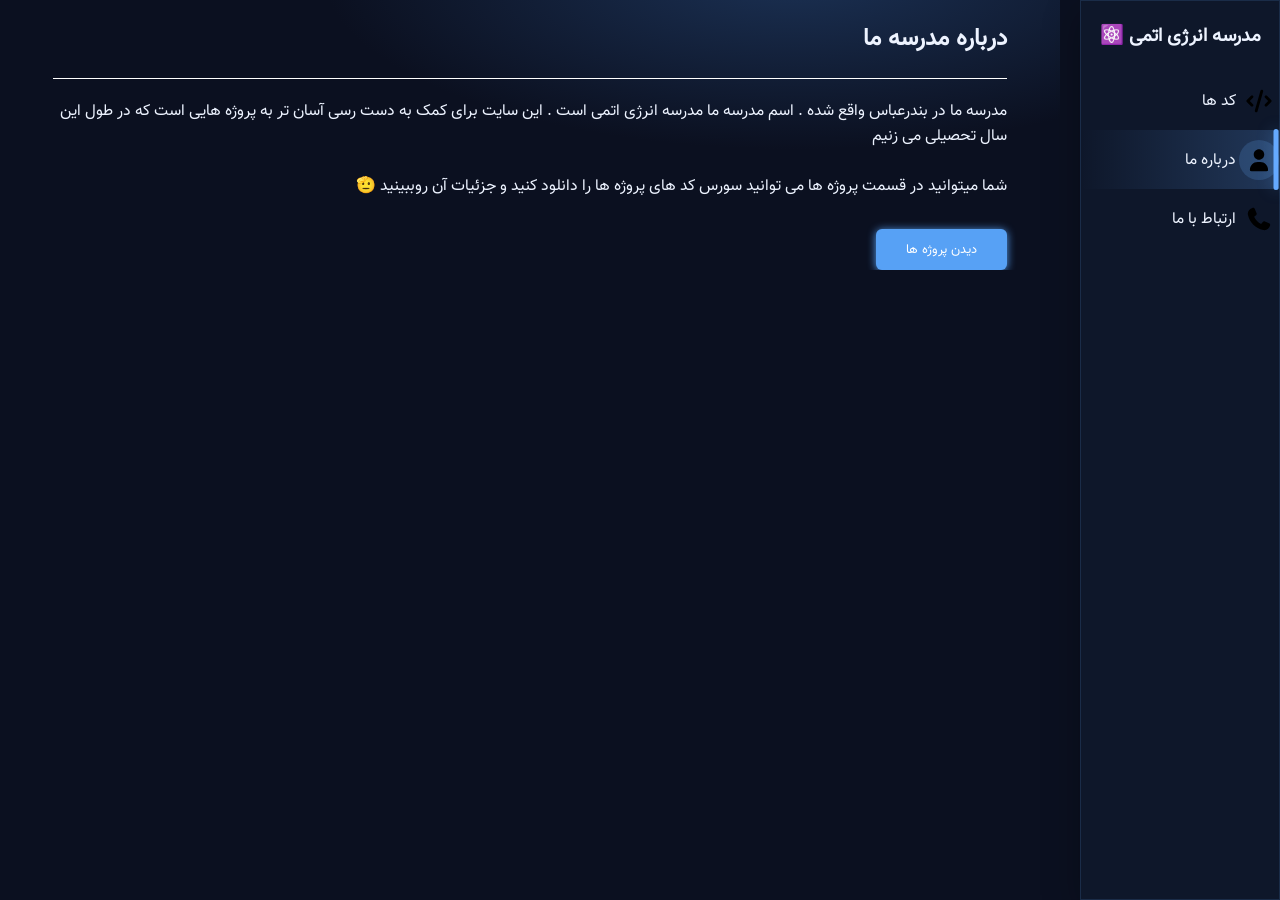
<file: asesst/html-files/AbouteWe.html>
<!doctype html>
<html lang="en">
  <head>
    <meta charset="UTF-8" />
    <meta name="viewport" content="width=device-width, initial-scale=1.0" />
    <title>Atomic-school</title>
    <link rel="stylesheet" href="../styles/reset.css" />
    <link rel="stylesheet" href="../styles/styles.css" />
    <link rel="stylesheet" href="../styles/Aboute.css" />
  </head>
  <body>
    <!------------------  Header  ------------------>
    <header class="Header">
      <!-- navbar -->
       <h2 class="navbar-title">مدرسه انرژی اتمی ⚛️</h2>
      <nav class="navbar">
        <a href="../../index.html" class="navbar-item" data-title="کد ها"
          ><img
            src="../imges/code-solid-full.svg"
            alt="code"
            class="header-img"
          />
        </a>
        <a
          href="./AbouteWe.html"
          data-title="درباره ما"
          class="navbar-item header-active-img"
          ><img
            src="../imges/user-solid-full.svg"
            alt="code"
            class="header-img"
        /></a>
        <a href="./call.html" data-title="ارتباط با ما" class="navbar-item"
          ><img
            src="../imges/phone-solid-full.svg"
            alt="code"
            class="header-img"
        /></a>
      </nav>
    </header>

    <main>
      <div class="abouteWe-box">
        <h2 class="abouteWe-title">درباره مدرسه ما</h2>
        <p class="abouteWe-text">
          مدرسه ما در بندرعباس واقع شده . اسم مدرسه ما مدرسه انرژی اتمی است .
          این سایت برای کمک به دست رسی آسان تر به پروژه هایی است که در طول این
          سال تحصیلی می زنیم
        </p>
        <br />
        <p>
          شما میتوانید در قسمت <a href="">پروژه ها</a> می توانید سورس کد های
          پروژه ها را دانلود کنید و جزئیات آن روببینید 🫡
        </p>

        <a href="../../index.html"
          ><button type="button" class="aboute-btn">دیدن پروژه ها</button></a
        >
      </div>
    </main>
  </body>
</html>
</file>
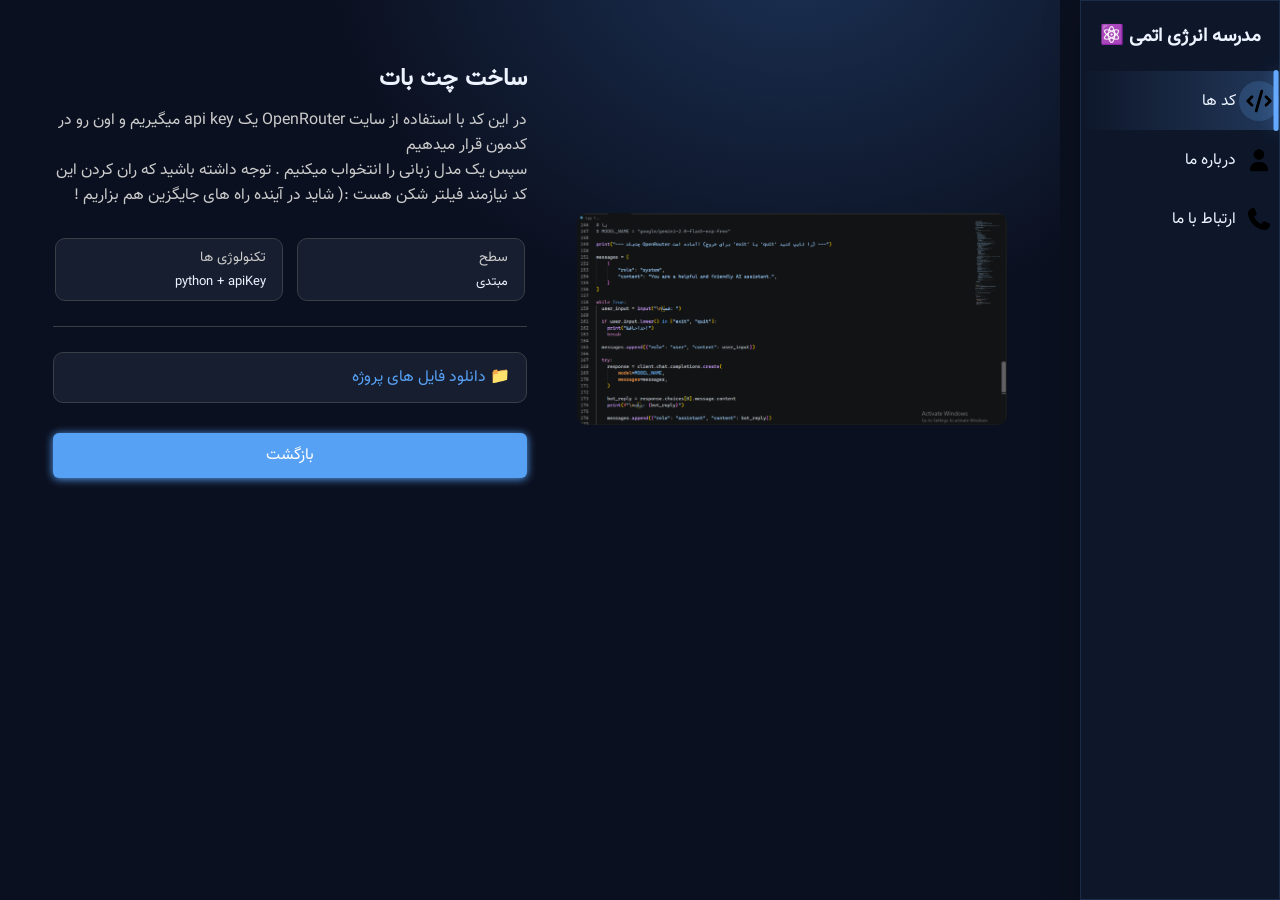
<file: asesst/html-files/Ai.html>
<!doctype html>
<html lang="en">
  <head>
    <meta charset="UTF-8" />
    <meta name="viewport" content="width=device-width, initial-scale=1.0" />
    <title>Atomic-school</title>
    <link rel="stylesheet" href="../styles/reset.css" />
    <link rel="stylesheet" href="../styles/styles.css" />
  </head>
  <body>
    <!------------------  Header  ------------------>
    <header class="Header">
      <!-- navbar -->
      <h2 class="navbar-title">مدرسه انرژی اتمی ⚛️</h2>
      <nav class="navbar">
        <a
          href="../../index.html"
          class="navbar-item header-active-img"
          data-title="کد ها"
          ><img
            src="../imges/code-solid-full.svg"
            alt="code"
            class="header-img"
          />
        </a>
        <a href="./AbouteWe.html" data-title="درباره ما" class="navbar-item"
          ><img
            src="../imges/user-solid-full.svg"
            alt="code"
            class="header-img"
        /></a>
        <a href="./call.html" data-title="ارتباط با ما" class="navbar-item"
          ><img
            src="../imges/phone-solid-full.svg"
            alt="code"
            class="header-img"
        /></a>
      </nav>
    </header>

    <main>
      <div class="AiInfo-box">
        <img src="../imges/AI.png" alt="AI-img" class="AiInfo-img" />
        <div>
          <h2 class="AiInfo-title">ساخت چت بات</h2>
          <p class="AiInfo-text">
            در این کد با استفاده از سایت OpenRouter یک api key میگیریم و اون رو
            در کدمون قرار میدهیم
          </p>
          <p class="AiInfo-text">
            سپس یک مدل زبانی را انتخواب میکنیم . توجه داشته باشید که ران کردن
            این کد نیازمند فیلتر شکن هست :( شاید در آینده راه های جایگزین هم
            بزاریم !
          </p>

          <section class="AiInfo-infoBoxes-parent">
            <div class="AiInfo-infoBoxes">
              <p class="AiInfo-infoBoxes-text1">سطح</p>
              <p class="AiInfo-infoBoxes-text2">مبتدی</p>
            </div>
            <div class="AiInfo-infoBoxes">
              <p class="AiInfo-infoBoxes-text1">تکنولوژی ها</p>
              <p class="AiInfo-infoBoxes-text2">python + apiKey</p>
            </div>
          </section>
          <div class="Ai-border"></div>
          <a href="../Files-downlod/AI.py" download="AI.py" class="AI-downlaod">
            📁 دانلود فایل های پروژه
          </a>
          <a href="../../index.html" class="AI-back">بازگشت</a>
        </div>
      </div>
    </main>
  </body>
</html>
</file>
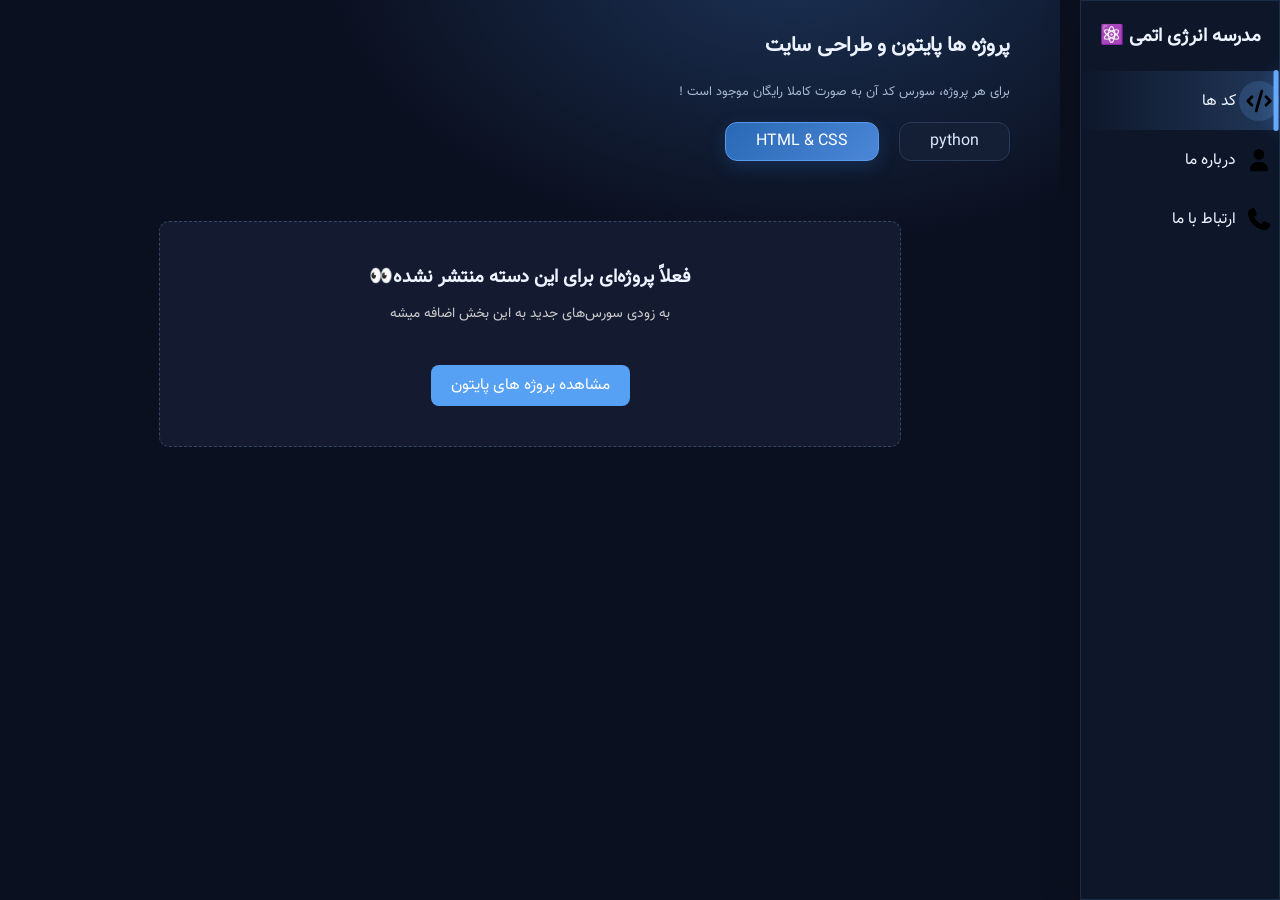
<file: asesst/html-files/HtmlCssProjects.html>
<!doctype html>
<html lang="en">
  <head>
    <meta charset="UTF-8" />
    <meta name="viewport" content="width=device-width, initial-scale=1.0" />
    <title>Atomic-school</title>
    <link rel="stylesheet" href="../styles/reset.css" />
    <link rel="stylesheet" href="../styles/styles.css" />
    <link rel="stylesheet" href="../styles/Aboute.css" />
  </head>
  <body>
    <!------------------  Header  ------------------>
    <header class="Header">
      <!-- navbar -->
      <h2 class="navbar-title">مدرسه انرژی اتمی ⚛️</h2>
      <nav class="navbar">
        <a href="#" class="header-active-img navbar-item" data-title="کد ها"
          ><img
            src="../imges/code-solid-full.svg"
            alt="code"
            class="header-img"
          />
        </a>
        <a href="./AbouteWe.html" data-title="درباره ما" class="navbar-item"
          ><img
            src="../imges/user-solid-full.svg"
            alt="code"
            class="header-img"
        /></a>
        <a href="./call.html" data-title="ارتباط با ما" class="navbar-item"
          ><img
            src="../imges/phone-solid-full.svg"
            alt="code"
            class="header-img"
        /></a>
      </nav>
    </header>

    <!------------------  Project  ------------------>
    <main>
      <h1 class="main-title">پروژه ها پایتون و طراحی سایت</h1>
      <p class="main-up-text">
        ! برای هر پروژه، سورس کد آن به صورت کاملا رایگان موجود است
      </p>

      <!-- main navbar -->
      <div class="main-navbar">
        <a href="#"
          ><p class="main-navbar-text main-navbar-active">HTML & CSS</p></a
        >
        <a href="../../index.html"
          ><p class="main-navbar-text main-navbar-hover">python</p></a
        >
      </div>

      <div class="projectNone">
        <h2 class="projectNone-title">
          👀فعلاً پروژه‌ای برای این دسته منتشر نشده
        </h2>
        <p class="projectNone-text">
          به زودی سورس‌های جدید به این بخش اضافه میشه
        </p>
        <a href="../../index.html">
          <button type="button" class="projectNone-btn">
            مشاهده پروژه های پایتون
          </button></a
        >
      </div>
    </main>
  </body>
</html>
</file>
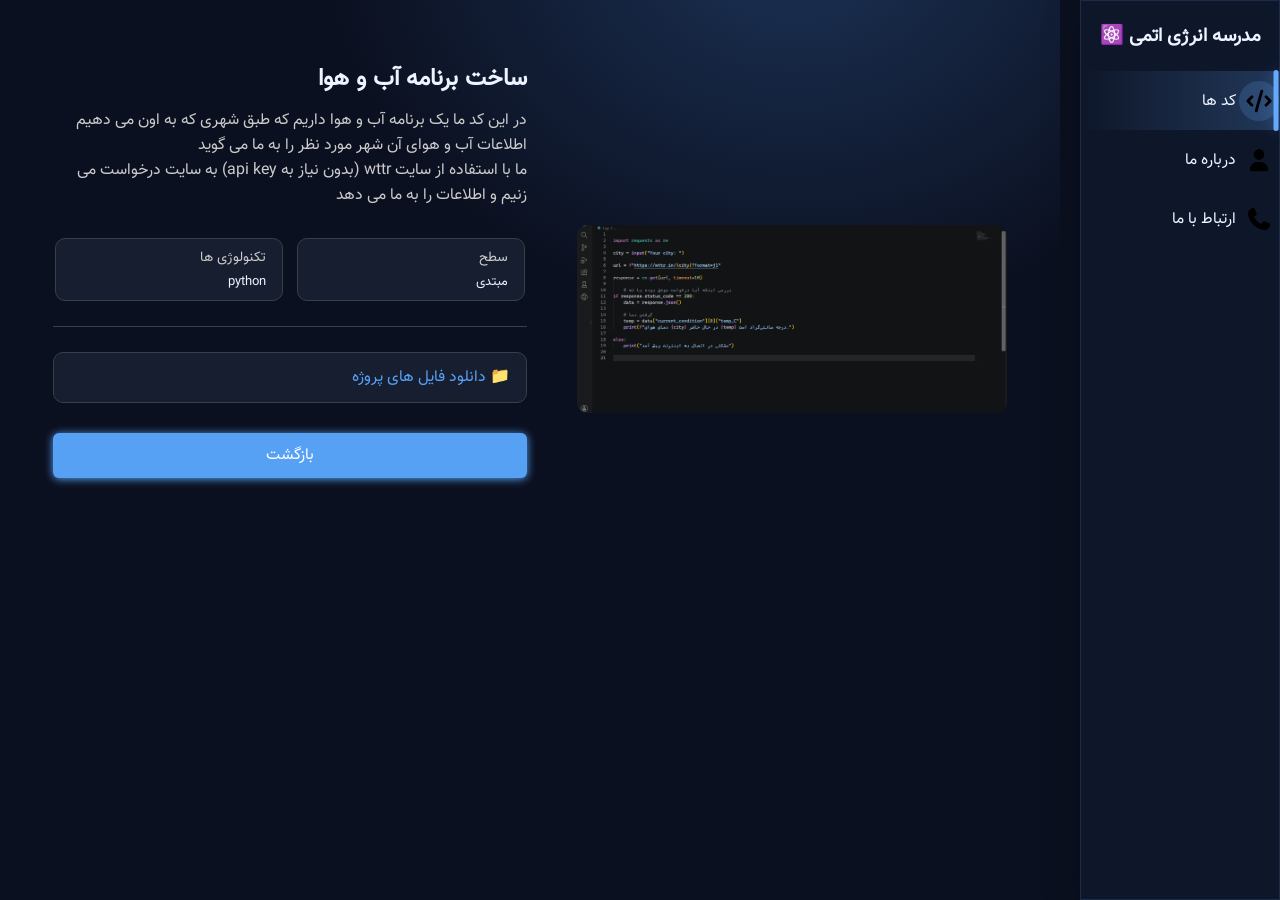
<file: asesst/html-files/weather.html>
<!doctype html>
<html lang="en">
  <head>
    <meta charset="UTF-8" />
    <meta name="viewport" content="width=device-width, initial-scale=1.0" />
    <title>Atomic-school</title>
    <link rel="stylesheet" href="../styles/reset.css" />
    <link rel="stylesheet" href="../styles/styles.css" />
  </head>
  <body>
    <!------------------  Header  ------------------>
    <header class="Header">
      <!-- navbar -->
      <h2 class="navbar-title">مدرسه انرژی اتمی ⚛️</h2>
      <nav class="navbar">
        <a
          href="../../index.html"
          class="navbar-item header-active-img"
          data-title="کد ها"
          ><img
            src="../imges/code-solid-full.svg"
            alt="code"
            class="header-img"
          />
        </a>
        <a href="./AbouteWe.html" data-title="درباره ما" class="navbar-item"
          ><img
            src="../imges/user-solid-full.svg"
            alt="code"
            class="header-img"
        /></a>
        <a href="./call.html" data-title="ارتباط با ما" class="navbar-item"
          ><img
            src="../imges/phone-solid-full.svg"
            alt="code"
            class="header-img"
        /></a>
      </nav>
    </header>

    <main>
      <div class="weatherInfo-box">
        <img src="../imges/wheater.png" alt="AI-img" class="weatherInfo-img" />
        <div>
          <h2 class="weatherInfo-title">ساخت برنامه آب و هوا</h2>
          <p class="weatherInfo-text">
            در این کد ما یک برنامه آب و هوا داریم که طبق شهری که به اون می دهیم
            اطلاعات آب و هوای آن شهر مورد نظر را به ما می گوید
          </p>
          <p class="weatherInfo-text">
            ما با استفاده از سایت wttr (بدون نیاز به api key) به سایت درخواست می
            زنیم و اطلاعات را به ما می دهد
          </p>

          <section class="weatherInfo-infoBoxes-parent">
            <div class="weatherInfo-infoBoxes">
              <p class="weatherInfo-infoBoxes-text1">سطح</p>
              <p class="weatherInfo-infoBoxes-text2">مبتدی</p>
            </div>
            <div class="weatherInfo-infoBoxes">
              <p class="weatherInfo-infoBoxes-text1">تکنولوژی ها</p>
              <p class="weatherInfo-infoBoxes-text2">python</p>
            </div>
          </section>
          <div class="weather-border"></div>
          <a
            href="../Files-downlod/weather.py"
            download="weather.py"
            class="weather-downlaod"
          >
            📁 دانلود فایل های پروژه
          </a>
          <a href="../../index.html" class="weather-back">بازگشت</a>
        </div>
      </div>
    </main>
  </body>
</html>
</file>
<file: asesst/styles/styles.css>
/*===================
        header
====================*/

.Header {
    position: fixed;
    bottom: 0;
    left: 0;
    right: 0;
    background: rgb(242, 242, 243);
    box-shadow: rgba(255, 255, 255, 0.447) 0px 6px 36px;
    
    .navbar {
        display: flex;
        flex-direction: row-reverse;
        justify-content: space-around;
    }

    .navbar-title {
        display: none;
    }

    .header-img {
        width: 40px;
        margin-top: 10px;
        padding: 6px;
        z-index: 10;
        position: relative;
        border-radius: 50%;
    }
    
    .header-active-img img {
        background: rgb(187, 226, 235);
        border-radius: 50%;
        transition: all 0.3s;
    }
    .navbar-item img {
        transition: all 0.3s;
    }

    /* tooltips */
    .navbar-item {
        position: relative; 
       

        &::before {
            content: attr(data-title);
            color: white;
            position: absolute;
            bottom: 60px; /* فاصله از بالا */
            left: 50%;
            transform: translateX(-50%); /* وسط‌چین کردن دقیق */
            padding: 4px 10px;
            background: #4bbfce;
            white-space: nowrap;
            border-radius: 20px;
            opacity: 0; /* در حالت عادی مخفی */
            transition: opacity 0.3s; /* انیمیشن نرم برای زیبایی بیشتر */
            pointer-events: none; /* جلوگیری از تداخل با موس */
            transition: all 0.3s;
        }
    
        &::after {
            content: "";
            position: absolute;
            bottom: 54px; /* باید کمی پایین‌تر از ::before باشد */
            left: 50%;
            transform: translateX(-50%);
            border-left: 8px solid transparent;
            border-right: 8px solid transparent;
            border-top: 8px solid #4bbfce; /* رنگ باید با پس‌زمینه before یکی باشد */
            opacity: 0; /* در حالت عادی مخفی */
            transition: opacity 0.3s;
            pointer-events: none;
        }
        &:hover img {
            transition: all 0.3s;
            background: rgb(187, 226, 235);;
        }

        &:hover::before, 
        &:hover::after {
            opacity: 1;
            
        }
    }

    .header-active-img.navbar-item::after,
    .header-active-img.navbar-item::before {
        opacity: 1;
    }
}

@media screen and (min-width: 660px) {
    body {
        margin-bottom: 70px;
    }
}
@media screen and (min-width: 700px) {
    .Header {
        left: auto;
        top: 0;
        box-shadow: 0 0 0 transparent;
        width: 200px;
        direction: rtl;

        .navbar-title {
            display: block;
            text-align: center;        
            color: #000;
            font-size: 1.2rem;
            margin-top: 20px;
        }

        .navbar {
            flex-direction: column;
            margin-top: 20px;
        }

        .navbar-item::before {
            opacity: 1;
            background: transparent;
            color: #000;
            left: auto;
            right: 33px;
            bottom: 50%;
            transform: translateY(50%);
            
        }
        .header-active-img::before{
            color: white;
        }
        .navbar-item::after {
            display: none;
        }
        
        .header-active-img::after {
            content: "";
            width: 5px;
            border-radius: 10px;
            height: 61px;
            background: #1966be;
            position: absolute;
            right: -2px;
            top: -1px;
            opacity: 1; /* در حالت عادی مخفی */
            display: block;
            border: transparent; 
            box-shadow: -4px 0px 7px #d1d2d496;
        }

        .header-active-img img,
        .navbar-item:hover img {
            background: transparent;
        }

        .header-active-img {
            background-image: linear-gradient(270deg, #5a88bc 11%, transparent);
        } 

        .navbar-item:hover:not(.header-active-img) img {
            transform: translateX(-5px);
        }

        .navbar-item:not(.header-active-img):hover::before {
            right: 38px;
        }
    }
}

/*===================
        main
====================*/

.main-title {
    text-align: center;
    font-size: 1.3rem;
    padding-top: 30px;
    font-weight: 500;
    position: relative;
}

.main-up-text {
    text-align: center;
    font-size: 0.8rem;
    color: rgb(203, 203, 203);
    margin-top: 20px;
}

/*===============
    main navbar
===============*/

.main-navbar {
    display: flex;
    justify-content: space-around;
    margin: 0 50px;
    margin-top: 20px;

    .main-navbar-text {
        white-space: nowrap;
        user-select: none;
        background: rgba(39, 43, 65, 0.641);
        padding: 6px 30px;
        border-radius: 20px 0;
        border: solid rgba(102, 106, 164, 0.479) 1px;
    }

    .main-navbar-active {
        background: #57a1f5;
        box-shadow: 0 1px 10px #75a6de;
        border-radius: 0 20px;
    }

    .main-navbar-hover {   
        transition: all 0.3s;

        &:hover {
            border-radius: 0 20px;
            border: solid rgb(11, 73, 166) 1px;
            background: rgb(26, 26, 29);
        }
    }
}
@media screen and (max-width: 370px) {
    .main-navbar {
        gap: 10px;
    }
}
@media screen and (min-width: 700px) {
    .main-up-text, 
    .main-title {
        margin-right: 50px;
    }
    .main-navbar {
        justify-content: end;
        gap: 20px;
    }
}

/*==================================
     AI project / Wheader project
=================================*/

.project-container {
    direction: rtl;
    display: flex;
    justify-content: flex-start; /* شروع از سمت راست با توجه به direction: rtl */
    align-items: flex-start;
    flex-direction: row; /* در حالت کلی به صورت سطری باشد */
    flex-wrap: wrap;
    gap: 20px; /* فاصله بین کارت‌ها */
    margin: 0 50px;


    .ai-project,
    .wheater-project {
        margin: 0 auto;
        width: 90%;
        border-radius: 16px;
        border: solid rgb(110, 118, 130) 1.6px;
        background: #19202d;
        margin-top: 30px;
        margin-bottom: 50px;
        transition: all 0.4s;
        

        &:hover {
            background: rgb(26, 26, 29);
            box-shadow: 2px 8px 20px #23262b;
            border: solid rgb(11, 73, 166) 1.6px;
        }
    }

    .ai-down, .wheater-down {
        padding: 10px;
        padding-top: 0;

    }

    .ai-img, .wheater-img {
        width:100%;
        border-radius: 16px 16px 0px 0px;
        height: 190px;
    }
    
    .wheater-img {
        object-fit: cover;
    }

    .ai-title, .wheater-title {
        margin-bottom: 10px;
    }

    .ai-info, .wheater-info {
        display: flex;
        flex-direction: row-reverse;
        justify-content: space-between;
        padding: 30px 10px;
        padding-bottom: 20px;
        margin: 30px 0;
        border-bottom: solid rgba(114, 125, 143, 0.46) 1px;
    }

    .ai-Surface, .wheater-Surface {
        color: rgb(11, 195, 11);
        background: rgba(11, 195, 11, 0.238);
        border-radius: 15px;
        padding: 2px 12px;
        padding-right: 10px;
    }

    .ai-lang, .wheater-lang {
        color: rgb(138, 172, 224);
        background: rgb(7, 7, 7);
        padding: 2px 8px;
        border-radius: 6px;
        border: solid rgba(114, 125, 143, 0.46) 1px;
    }

    .ai-btn, .wheater-btn {
        width: 100%;
        display: block;
        text-align: center;
        background: #57a1f5;
        box-shadow: 0 1px 8px #57a1f5;
        border-radius: 6px;
        padding: 10px 0;
        border: none;
        transition: transform 0.3s;
        color: white;
        &:hover {
            transform: translateY(-3px);
        }

        &:active {
            transform: scale(0.96);
        }
    }
}


@media screen and (min-width: 700px) {
    .project-container {
        flex-direction: row; /* چیدمان افقی در دسکتاپ */
        justify-content: flex-start; /* شروع از سمت راست صفحه (کنار منوی عمودی) */
        margin-top: 60px;

    .ai-project, .wheater-project {
        margin: 0;
    }

    .ai-down, .wheater-down {
        padding: 22px;
        padding-top: 0;
        }
    }

    .main-up-text {
        text-align: right;
    }

    .main-title {
        text-align: right;
    }
}

/*** creacting card widths ***/


@media screen and (min-width: 1168px) {
    .project-container {
        .ai-project, .wheater-project {
            width: 30%;
        }
    }
}

@media screen and (max-width: 1167px) and (min-width: 800px) {
    .project-container {
        justify-content: center;

        .ai-project, .wheater-project {
            width: 70%;
        }
    }
}

@media screen and (min-width: 700px) and (max-width: 880px) {
    .project-container {
        justify-content: center;
    }
    .project-container .ai-project,
    .project-container .wheater-project {
        width: 80%;
    }
}

@media screen and (max-width: 1315px) and (min-width: 1135px) {
    .project-container {
        .ai-project, .wheater-project {
            width: 40%;
        }
    }
}

@media screen and (max-width: 530px) {
    html {
        font-size: 12px;
    }
    .project-container {
        .ai-project, .wheater-project {
            width: 100%;
        }
    }
}
/* ********************* */

@media screen and (max-width: 1382px) {
    .project-container {
        .wheater-text{
            margin-bottom: -26px;
        }
    }
}
@media screen and (max-width: 1632px) {
    .project-container {
        .ai-text{
            margin-bottom: -26px;
        }
    }
}
/*===============================
        projectNone-box
================================*/

.projectNone {
    background: #272b34;
    width: 95%;
    margin: 0 auto;
    margin-top: 60px;
    border-radius: 10px;
    padding: 40px 50px;
    border: dashed 1px #646a76;

    .projectNone-title {
        text-align: center;
        margin-bottom: 10px;
        font-size: 1.2rem;
    }

    .projectNone-text {
        text-align: center;
        margin-bottom: 40px;
        font-size: 0.9rem;
        color: rgb(203, 203, 203);
    }

    .projectNone-btn {
        display: block;
        margin: 0 auto;
        background: #57a1f5;
        border: none;
        padding: 8px 20px;
        font-weight: 500;
        font-size: 1rem;
        border-radius: 8px;
        transition: all 0.3s;
        color: rgb(255, 255, 255);

        &:hover {
            transform: translateY(-5px);
            box-shadow: 2px ;
            box-shadow: 0 5px 10px #327ccf;
        }
    }
}

@media screen and (min-width: 700px) {
    .projectNone {
        width: 70%;
    }
}

/*==============================
    info for Ai/wheater project
===============================*/

.AiInfo-box,.weatherInfo-box {
    direction: rtl;
    margin-bottom: 140px;
    width: 90%;
    margin: 0 auto;


    .AiInfo-img,.weatherInfo-img {
        margin: 20px 0;
        width: 100%;
        border-radius: 10px;
    }

    .AiInfo-title,.weatherInfo-title {
        margin-bottom: 10px;
    }

    .AiInfo-text,.weatherInfo-text {
        color: rgb(203, 203, 203);
    }

    .AiInfo-infoBoxes-parent,.weatherInfo-infoBoxes-parent {
        display: flex;
        flex-direction: column;
        gap: 25px;
        margin-top: 30px;

    }

    .AiInfo-infoBoxes,.weatherInfo-infoBoxes {
        padding: 8px 16px;
        background: #27334666;
        border: solid 1px #383f47;
        border-radius: 10px;
    }

    .Ai-border, .weather-border {
        width: 100%;
        height: 1px;
        background: #383f47;
        margin-top: 25px;
    }

    .AiInfo-infoBoxes-text1, .weatherInfo-infoBoxes-text1 {
        color: rgb(203, 203, 203);
        font-size: 0.85rem;
        margin-bottom: 4px;
    }

    .AiInfo-infoBoxes-text2, .weatherInfo-infoBoxes-text2 {
        font-weight: 500;
    }

    .AI-downlaod, .weather-downlaod {
        background: #27334666;
        display: block;
        border-radius: 10px;
        color: #57a1f5;
        border: solid 1px #383f47;
        padding: 12px 16px;
        margin-top: 25px;
        transition: all 0.4s;

        &:hover {
            background: #0d1117;
            border-color: #57a1f5;
        }
    }

    .AI-back, .weather-back {
        background: #57a1f5;
        display: block;
        text-align: center;
        margin-top: 30px;
        margin-bottom: 100px;
        box-shadow: 0 1px 8px #57a1f5;
        border-radius: 6px;
        padding: 10px;
        border: none;
        transition: transform 0.3s;
        color: white;

        &:active {
            transform: scale(0.96);
        }
    }
}

@media screen and (min-width: 1128px) {
    .AiInfo-box,.weatherInfo-box {
        display: flex;
        align-items: center;
        margin-top: 60px;

        .AiInfo-img,.weatherInfo-img {
            width: 430px;
            margin-left: 50px;
        }

        .AiInfo-infoBoxes-parent, .weatherInfo-infoBoxes-parent {
            flex-wrap: wrap;
            flex-direction: row;
            justify-content: space-around;
            gap: 10px;
            width: 100%;
        }

        .AiInfo-infoBoxes,.weatherInfo-infoBoxes {
            width: 48%;
            margin: 0;   
        }

        .AiInfo-infoBoxes-text2,.weatherInfo-infoBoxes-text2 {
            font-size: 0.8rem;
        }
    }
}

@media screen and (min-width: 1400px) {
    .AiInfo-box .AiInfo-img,
    .weatherInfo-box .weatherInfo-img {
        width: 460px;
        margin-left: 60px;
    }
}
/* Student and teacher portal shortcuts */
.portal-shortcuts {
  display: flex;
  justify-content: center;
  flex-wrap: wrap;
  gap: 12px;
  margin: 22px auto;
  padding: 0 16px;
}
.portal-shortcuts a {
  display: inline-block;
  background: #176db0;
  color: #fff;
  padding: 10px 18px;
  border-radius: 12px;
  text-decoration: none;
  transition: transform .2s, background .2s;
}
.portal-shortcuts a:hover { background: #12558c; transform: translateY(-2px); }


/* ===== Atomic School: unified navy visual refresh (presentation only) ===== */
:root {
  color-scheme: dark;
  --as-bg: #0b1020;
  --as-panel: #141b30;
  --as-panel-2: #192640;
  --as-border: #293957;
  --as-text: #edf3ff;
  --as-muted: #a8b7d0;
  --as-accent: #65a9ff;
  --as-accent-2: #8b9dff;
}
html { background: var(--as-bg); }
body {
  background: radial-gradient(ellipse at 75% -10%, #1b3154 0, transparent 42%), var(--as-bg);
  color: var(--as-text);
  overflow-x: hidden;
  user-select: text;
}
a { color: inherit; }
.Header {
  background: rgba(15, 24, 43, .96);
  border: 1px solid rgba(101,169,255,.14);
  box-shadow: 0 12px 35px rgba(0,0,0,.28);
  backdrop-filter: blur(14px);
}
.Header .navbar-title { color: var(--as-text); }
.Header .navbar-item::before { color: var(--as-text); }
.Header .header-active-img { background-image: linear-gradient(270deg, rgba(101,169,255,.22), transparent); }
.Header .header-active-img::after { background: var(--as-accent); box-shadow: 0 0 16px rgba(101,169,255,.35); }
.Header .navbar-item:hover img,
.Header .header-active-img img { background: rgba(101,169,255,.18); }
.main-title { color: var(--as-text); font-weight: 700; letter-spacing: -.3px; }
.main-up-text { color: var(--as-muted); }
.main-navbar .main-navbar-text {
  color: #dbe8ff; background: #141f35;
  border: 1px solid var(--as-border); border-radius: 12px;
}
.main-navbar .main-navbar-active {
  color: #fff; background: linear-gradient(135deg,#2869b4,#4c86d8);
  border-color: #5799ed; box-shadow: 0 6px 18px rgba(45,115,194,.22);
}
.main-navbar .main-navbar-hover:hover {
  color: #fff; background: #1b2b48; border-color: var(--as-accent);
  border-radius: 12px;
}
.project-container .ai-project,
.project-container .wheater-project {
  background: linear-gradient(160deg, #18243b, #111a2d);
  border: 1px solid var(--as-border);
  border-radius: 18px;
  box-shadow: 0 12px 30px rgba(0,0,0,.18);
  overflow: hidden;
}
.project-container .ai-project:hover,
.project-container .wheater-project:hover {
  background: #1a2944; border-color: #4d8ed8;
  box-shadow: 0 16px 34px rgba(0,0,0,.28);
  transform: translateY(-3px);
}
.project-container .ai-img,
.project-container .wheater-img { display:block; object-fit:cover; }
.project-container .ai-title,
.project-container .wheater-title { color: var(--as-text); }
.project-container .ai-text,
.project-container .wheater-text { color: var(--as-muted); line-height: 1.9; }
.project-container .ai-info,
.project-container .wheater-info { border-color: rgba(160,184,220,.18); }
.project-container .ai-lang,
.project-container .wheater-lang {
  color: #c9dcff; background: #101a2d; border-color: var(--as-border);
}
.project-container .ai-Surface,
.project-container .wheater-Surface {
  color: #8ee4c0; background: rgba(40,170,125,.14);
}
.project-container .ai-btn,
.project-container .wheater-btn {
  color: #fff; background: linear-gradient(135deg,#2869b4,#4c86d8);
  box-shadow: 0 6px 16px rgba(45,115,194,.2); border-radius: 10px;
}
.project-container .ai-btn:hover,
.project-container .wheater-btn:hover { filter: brightness(1.12); }
.projectNone {
  color: var(--as-text); background: #141b30;
  border-color: #344766;
}
.portal-shortcuts { display:flex; gap:12px; flex-wrap:wrap; justify-content:center; margin:24px auto; }
.portal-shortcuts a {
  display:inline-block; padding:12px 20px; border-radius:12px;
  background:#172640; border:1px solid #30496d; color:#eaf2ff;
  transition:.2s ease;
}
.portal-shortcuts a:hover { background:#20385b; border-color:#65a9ff; transform:translateY(-2px); }
@media (max-width:699px) {
  .Header { border-radius:16px 16px 0 0; }
}
</file>
<file: asesst/styles/Aboute.css>
.abouteWe-box {
    width: 90%;
    direction: rtl;
    margin: 0 auto;
    margin-top: 20px;

    .abouteWe-title {
        border-bottom: solid white 1px;
        padding-bottom: 20px;

    }

    .abouteWe-text {
        padding-top: 20px;
    }

    .aboute-btn {
        background: #57a1f5;
        box-shadow: 0 1px 8px #57a1f5;
        border-radius: 6px;
        padding: 10px 30px;
        border: none;
        transition: transform 0.3s;
        color: white;
        margin-top: 30px;

        &:hover {
            transform: scale(1.05);
        }

        &:active {
            transform: scale(0.96);
        }
    }
}
</file>
